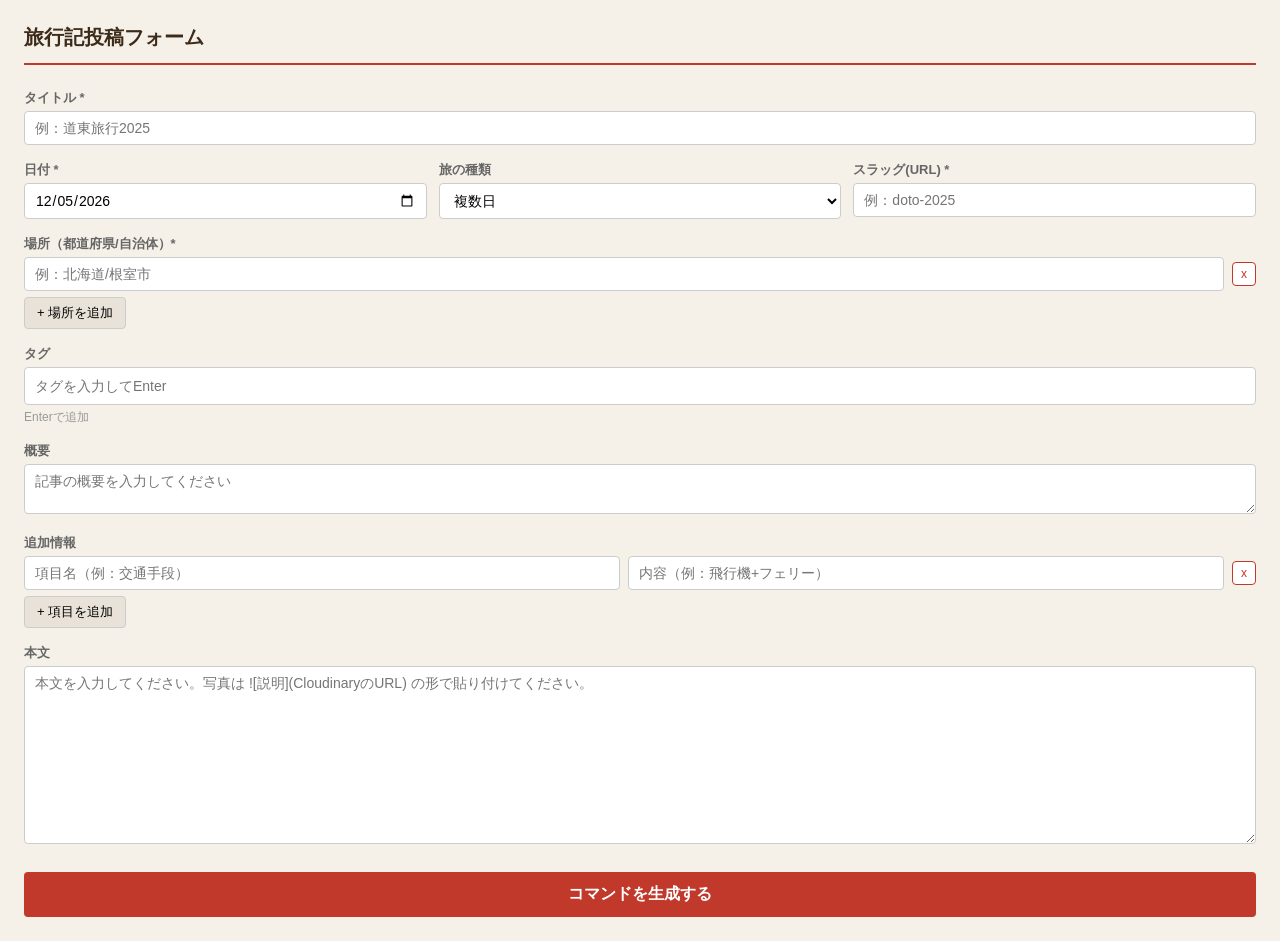
<file: tools/new-post.html>
<!DOCTYPE html>
<html lang="ja">
<head>
<meta charset="UTF-8">
<meta name="viewport" content="width=device-width, initial-scale=1.0">
<title>旅行記投稿フォーム</title>
<style>
* { box-sizing: border-box; margin: 0; padding: 0; }
body { font-family: Helvetica Neue, sans-serif; background: #f5f0e8; color: #3d2b1a; padding: 24px; }
h1 { font-size: 20px; margin-bottom: 24px; padding-bottom: 12px; border-bottom: 2px solid #c0392b; }
.form-group { margin-bottom: 16px; }
label { display: block; font-size: 13px; font-weight: bold; margin-bottom: 4px; color: #666; }
input, textarea, select { width: 100%; padding: 8px 10px; border: 1px solid #ccc; border-radius: 4px; font-size: 14px; font-family: inherit; background: #fff; }
textarea { resize: vertical; }
.row { display: flex; gap: 12px; }
.row .form-group { flex: 1; }
.places-wrap { display: flex; flex-direction: column; gap: 6px; }
.place-row { display: flex; gap: 8px; align-items: center; }
.place-row input { flex: 1; }
.btn-add { padding: 6px 12px; background: #e8e2d8; border: 1px solid #ccc; border-radius: 4px; cursor: pointer; font-size: 13px; }
.btn-remove { padding: 4px 8px; background: #fff; border: 1px solid #c0392b; color: #c0392b; border-radius: 4px; cursor: pointer; font-size: 12px; }
.extra-wrap { display: flex; flex-direction: column; gap: 6px; }
.extra-row { display: flex; gap: 8px; align-items: center; }
.extra-row input { flex: 1; }
.tags-input { display: flex; flex-wrap: wrap; gap: 6px; padding: 6px; border: 1px solid #ccc; border-radius: 4px; background: #fff; min-height: 38px; cursor: text; }
.tag-chip { background: #e8e2d8; padding: 2px 8px; border-radius: 12px; font-size: 13px; display: flex; align-items: center; gap: 4px; }
.tag-chip span { cursor: pointer; color: #c0392b; font-weight: bold; }
.tags-input input { border: none; outline: none; flex: 1; min-width: 80px; font-size: 14px; padding: 2px 4px; }
.btn-generate { width: 100%; padding: 12px; background: #c0392b; color: #fff; border: none; border-radius: 4px; font-size: 16px; font-weight: bold; cursor: pointer; margin-top: 8px; }
.btn-generate:hover { background: #a93226; }
.output-section { margin-top: 24px; display: none; }
.step { margin-top: 16px; }
.step h3 { font-size: 14px; margin-bottom: 6px; color: #666; }
.cmd-box { background: #1a1a1a; color: #00ff00; border-radius: 4px; padding: 12px; font-family: monospace; font-size: 13px; white-space: pre-wrap; margin-top: 8px; word-break: break-all; }
.btn-copy { margin-top: 8px; padding: 8px 16px; background: #3d2b1a; color: #fff; border: none; border-radius: 4px; cursor: pointer; font-size: 14px; }
.hint { font-size: 12px; color: #999; margin-top: 4px; }
</style>
</head>
<body>
<h1>旅行記投稿フォーム</h1>
<div class="form-group">
  <label>タイトル *</label>
  <input type="text" id="title" placeholder="例：道東旅行2025">
</div>
<div class="row">
  <div class="form-group">
    <label>日付 *</label>
    <input type="date" id="date">
  </div>
  <div class="form-group">
    <label>旅の種類</label>
    <select id="trip_type">
      <option value="multi">複数日</option>
      <option value="day">日帰り</option>
    </select>
  </div>
  <div class="form-group">
    <label>スラッグ(URL) *</label>
    <input type="text" id="slug" placeholder="例：doto-2025">
  </div>
</div>
<div class="form-group">
  <label>場所（都道府県/自治体）*</label>
  <div class="places-wrap" id="placesWrap">
    <div class="place-row">
      <input type="text" placeholder="例：北海道/根室市">
      <button class="btn-remove" onclick="removePlace(this)">x</button>
    </div>
  </div>
  <button class="btn-add" onclick="addPlace()" style="margin-top:6px;">+ 場所を追加</button>
</div>
<div class="form-group">
  <label>タグ</label>
  <div class="tags-input" id="tagsInput" onclick="document.getElementById('tagInput').focus()">
    <input type="text" id="tagInput" placeholder="タグを入力してEnter" onkeydown="addTag(event)">
  </div>
  <p class="hint">Enterで追加</p>
</div>
<div class="form-group">
  <label>概要</label>
  <textarea id="summary" rows="2" placeholder="記事の概要を入力してください"></textarea>
</div>
<div class="form-group">
  <label>追加情報</label>
  <div class="extra-wrap" id="extraWrap">
    <div class="extra-row">
      <input type="text" placeholder="項目名（例：交通手段）" class="extra-key">
      <input type="text" placeholder="内容（例：飛行機+フェリー）" class="extra-val">
      <button class="btn-remove" onclick="removeExtra(this)">x</button>
    </div>
  </div>
  <button class="btn-add" onclick="addExtra()" style="margin-top:6px;">+ 項目を追加</button>
</div>
<div class="form-group">
  <label>本文</label>
  <textarea id="body" rows="10" placeholder="本文を入力してください。写真は ![説明](CloudinaryのURL) の形で貼り付けてください。"></textarea>
</div>
<button class="btn-generate" onclick="generate()">コマンドを生成する</button>
<div class="output-section" id="outputSection">
  <div class="step">
    <h3>① ターミナルで以下を実行してください</h3>
    <div class="cmd-box" id="cmdBox"></div>
    <button class="btn-copy" onclick="copyCmd()">コピー</button>
  </div>
  <div class="step">
    <h3>② その後、以下でpushしてください</h3>
    <div class="cmd-box">git add .
git commit -m "add new post"
git push</div>
  </div>
</div>
<script>
document.getElementById("date").value = new Date().toISOString().split("T")[0];
let tags = [];
function addTag(e) {
  if (e.key !== "Enter") return;
  const val = e.target.value.trim();
  if (!val) return;
  tags.push(val);
  const chip = document.createElement("div");
  chip.className = "tag-chip";
  chip.innerHTML = val + "<span onclick=\"removeTag(this,'" + val + "')\">x</span>";
  document.getElementById("tagsInput").insertBefore(chip, e.target);
  e.target.value = "";
}
function removeTag(el, tag) {
  tags = tags.filter(t => t !== tag);
  el.parentElement.remove();
}
function addPlace() {
  const wrap = document.getElementById("placesWrap");
  const row = document.createElement("div");
  row.className = "place-row";
  row.innerHTML = "<input type=\"text\" placeholder=\"例：北海道/根室市\"><button class=\"btn-remove\" onclick=\"removePlace(this)\">x</button>";
  wrap.appendChild(row);
}
function removePlace(btn) {
  if (document.querySelectorAll(".place-row").length > 1) btn.parentElement.remove();
}
function addExtra() {
  const wrap = document.getElementById("extraWrap");
  const row = document.createElement("div");
  row.className = "extra-row";
  row.innerHTML = "<input type=\"text\" placeholder=\"項目名\" class=\"extra-key\"><input type=\"text\" placeholder=\"内容\" class=\"extra-val\"><button class=\"btn-remove\" onclick=\"removeExtra(this)\">x</button>";
  wrap.appendChild(row);
}
function removeExtra(btn) { btn.parentElement.remove(); }
function generate() {
  const title = document.getElementById("title").value.trim();
  const date = document.getElementById("date").value;
  const slug = document.getElementById("slug").value.trim();
  const trip_type = document.getElementById("trip_type").value;
  const summary = document.getElementById("summary").value.trim();
  const body = document.getElementById("body").value.trim();
  if (!title || !date || !slug) { alert("タイトル・日付・スラッグは必須です"); return; }
  const places = [...document.querySelectorAll(".place-row input")].map(i => i.value.trim()).filter(v => v);
  const extraKeys = [...document.querySelectorAll(".extra-key")].map(i => i.value.trim());
  const extraVals = [...document.querySelectorAll(".extra-val")].map(i => i.value.trim());
  let fm = "---\n";
  fm += "title: \"" + title + "\"\n";
  fm += "date: " + date + "\n";
  fm += "trip_type: \"" + trip_type + "\"\n";
  fm += "slug: \"" + slug + "\"\n";
  if (places.length) { fm += "places:\n"; places.forEach(p => fm += "  - \"" + p + "\"\n"); }
  fm += "cover: \"\"\n";
  if (tags.length) { fm += "tags: [" + tags.map(t => "\"" + t + "\"").join(", ") + "]\n"; }
  const extraPairs = extraKeys.map((k,i) => [k, extraVals[i]]).filter(([k]) => k);
  if (extraPairs.length) { fm += "extra:\n"; extraPairs.forEach(([k,v]) => fm += "  " + k + ": \"" + v + "\"\n"); }
  if (summary) fm += "summary: \"" + summary + "\"\n";
  fm += "---\n\n";
  const content = fm + (body || "");
  const cmd = "cat > content/posts/" + slug + ".md << \'MDEOF\'\n" + content + "\nMDEOF";
  document.getElementById("cmdBox").textContent = cmd;
  document.getElementById("outputSection").style.display = "block";
  document.getElementById("outputSection").scrollIntoView({ behavior: "smooth" });
}
function copyCmd() {
  navigator.clipboard.writeText(document.getElementById("cmdBox").textContent).then(() => alert("コピーしました！"));
}
</script>
</body>
</html>
</file>
